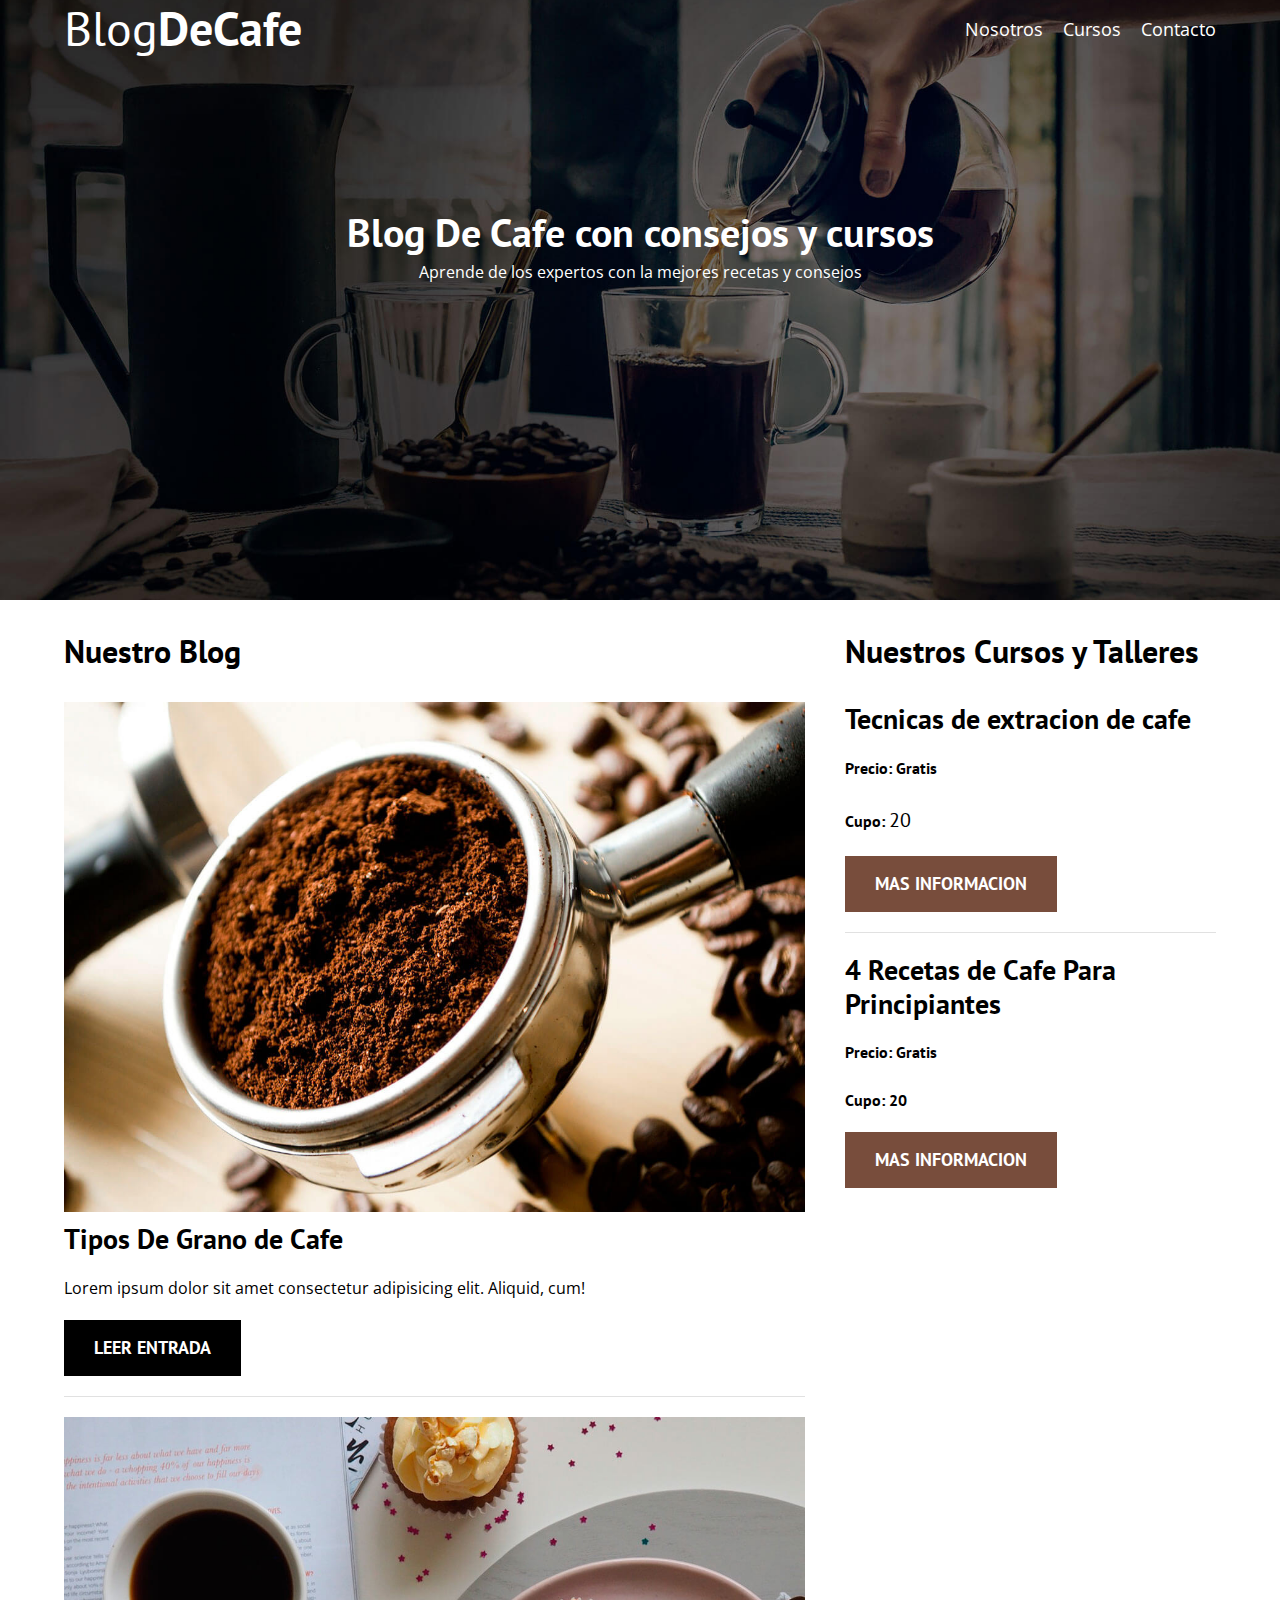
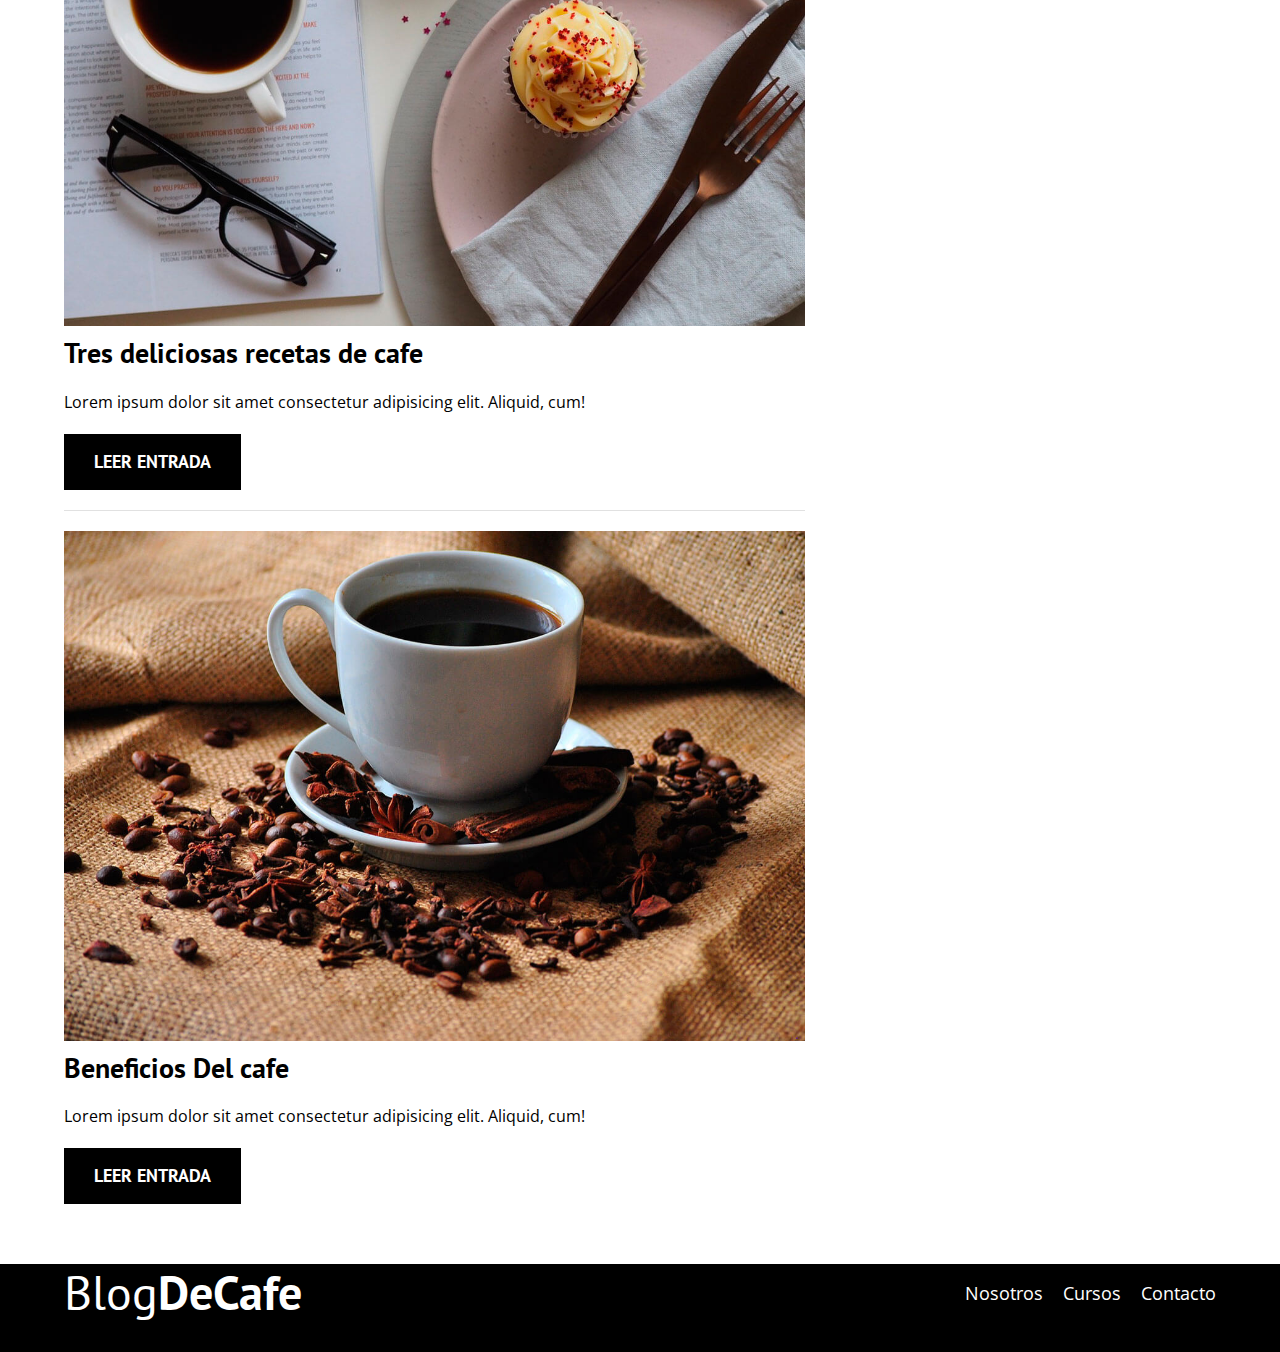
<file: blogdecafe_inicio/index.html>
<!DOCTYPE html>
<html lang="en">
<head>
    <meta charset="UTF-8">
    <meta http-equiv="X-UA-Compatible" content="IE=edge">
    <meta name="viewport" content="width=device-width, initial-scale=1.0">
    <title>Blog-De-Cafe</title>
    <link rel="stylesheet" href="css/normalice.css">
    <link rel="preconnect" href="https://fonts.googleapis.com">
<link rel="preconnect" href="https://fonts.gstatic.com" crossorigin>
<link href="https://fonts.googleapis.com/css2?family=Open+Sans&family=PT+Sans:wght@400;700&display=swap" rel="stylesheet">
    <link rel="stylesheet" href="css/style.css">
</head>
<body>

    <header class="header">
        <div class="contenedor">
            <div class="barra">
                <a class="logo" href="index.html">
                    <h1 class="logo__nombre no-margin centrar-texto" >Blog<span 
                        class="logo__bold">DeCafe</span></h1>
                </a>

                <nav class="navegacion">
                    <a href="nosotros.html" class="navegacion__enlace">Nosotros</a>
                    <a href="cursos.html" class="navegacion__enlace">Cursos</a>
                    <a href="contacto.html" class="navegacion__enlace">Contacto</a>
                </nav>
            </div>
        </div>
                              
        <div class="header__texto">
            <h2 class="no-margin">Blog De Cafe con consejos y cursos</h2>
            <p class="no-margin">Aprende de los expertos con la mejores recetas y consejos</p>
        </div>

    </header>


    <div class="contenedor contenido-principal">
        <main class="blog">
            <h3>Nuestro Blog</h3>
            <article class="entrada"> 
                <div class="entrada__imagen">
                    <img src="img/blog1.jpg">
                </div>

                <div class="entrada__contenido">
                    <h4 class="no-margin">Tipos De Grano de Cafe</h4>
                    <p>Lorem ipsum dolor sit amet consectetur adipisicing elit. Aliquid, cum!</p>
                    <a href="entrada.html" class="boton boton--primario">Leer Entrada</a>
                </div>

            </article>
            <article class="entrada"> 
                <div class="entrada__imagen">
                    <img src="img/blog2.jpg">
                </div>

                <div class="entrada__contenido">
                    <h4 class="no-margin">Tres deliciosas recetas de cafe</h4>
                    <p>Lorem ipsum dolor sit amet consectetur adipisicing elit. Aliquid, cum!</p>
                    <a href="entrada.html" class="boton boton--primario">Leer Entrada</a>
                </div>

            </article>
            <article class="entrada"> 
                <div class="entrada__imagen">
                    <img src="img/blog3.jpg">
                </div>

                <div class="entrada__contenido">
                    <h4 class="no-margin">Beneficios Del cafe</h4>
                    <p>Lorem ipsum dolor sit amet consectetur adipisicing elit. Aliquid, cum!</p>
                    <a href="entrada.html" class="boton boton--primario">Leer Entrada</a>
                </div>

            </article>
        </main>
        <aside class=sidebar">
            <h3>Nuestros Cursos y Talleres</h3>

            <ul class="cursos no-padding">
                <li class="widget-curso">
                    <h4 class="no-margin">Tecnicas de extracion de cafe</h4>
                    <p class="widget-curso__label">Precio:
                        <span class="widget-curso__label">Gratis</span>
                    </p>

                    <p class="widget-curso__label">Cupo:
                        <span class="widget-curso__info">20</span>
                    </p>
                    <a href="entrada.html" class="boton boton--secundario">Mas Informacion</a>
                       
                       
                </li>

                <li class="widget-curso">
                    <h4 class="no-margin">4 Recetas de Cafe Para Principiantes</h4>
                    <p class="widget-curso__label">Precio:
                        <span class="widget-curso__label">Gratis</span>
                    </p>

                    <p class="widget-curso__label">Cupo:
                        <span class="widget-curso__label">20</span>
                    </p>
                    <a href="entrada.html" class="boton boton--secundario">Mas Informacion</a>
                       
                       
                </li>
               
            </ul>
            
            
        </aside>
    </div>

    <footer class="footer">
        <div class="contenedor">
            <div class="barra">
                <a class="logo" href="index.html">
                    <h1 class="logo__nombre no-margin centrar-texto" >Blog<span 
                        class="logo__bold">DeCafe</span></h1>
                </a>

                <nav class="navegacion">
                    <a href="nosotros.html" class="navegacion__enlace">Nosotros</a>
                    <a href=cursos.html"" class="navegacion__enlace">Cursos</a>
                    <a href="contacto.html" class="navegacion__enlace">Contacto</a>
                </nav>
            </div>


            


        </div>
    </footer>
    
</body>
</html>
</file>
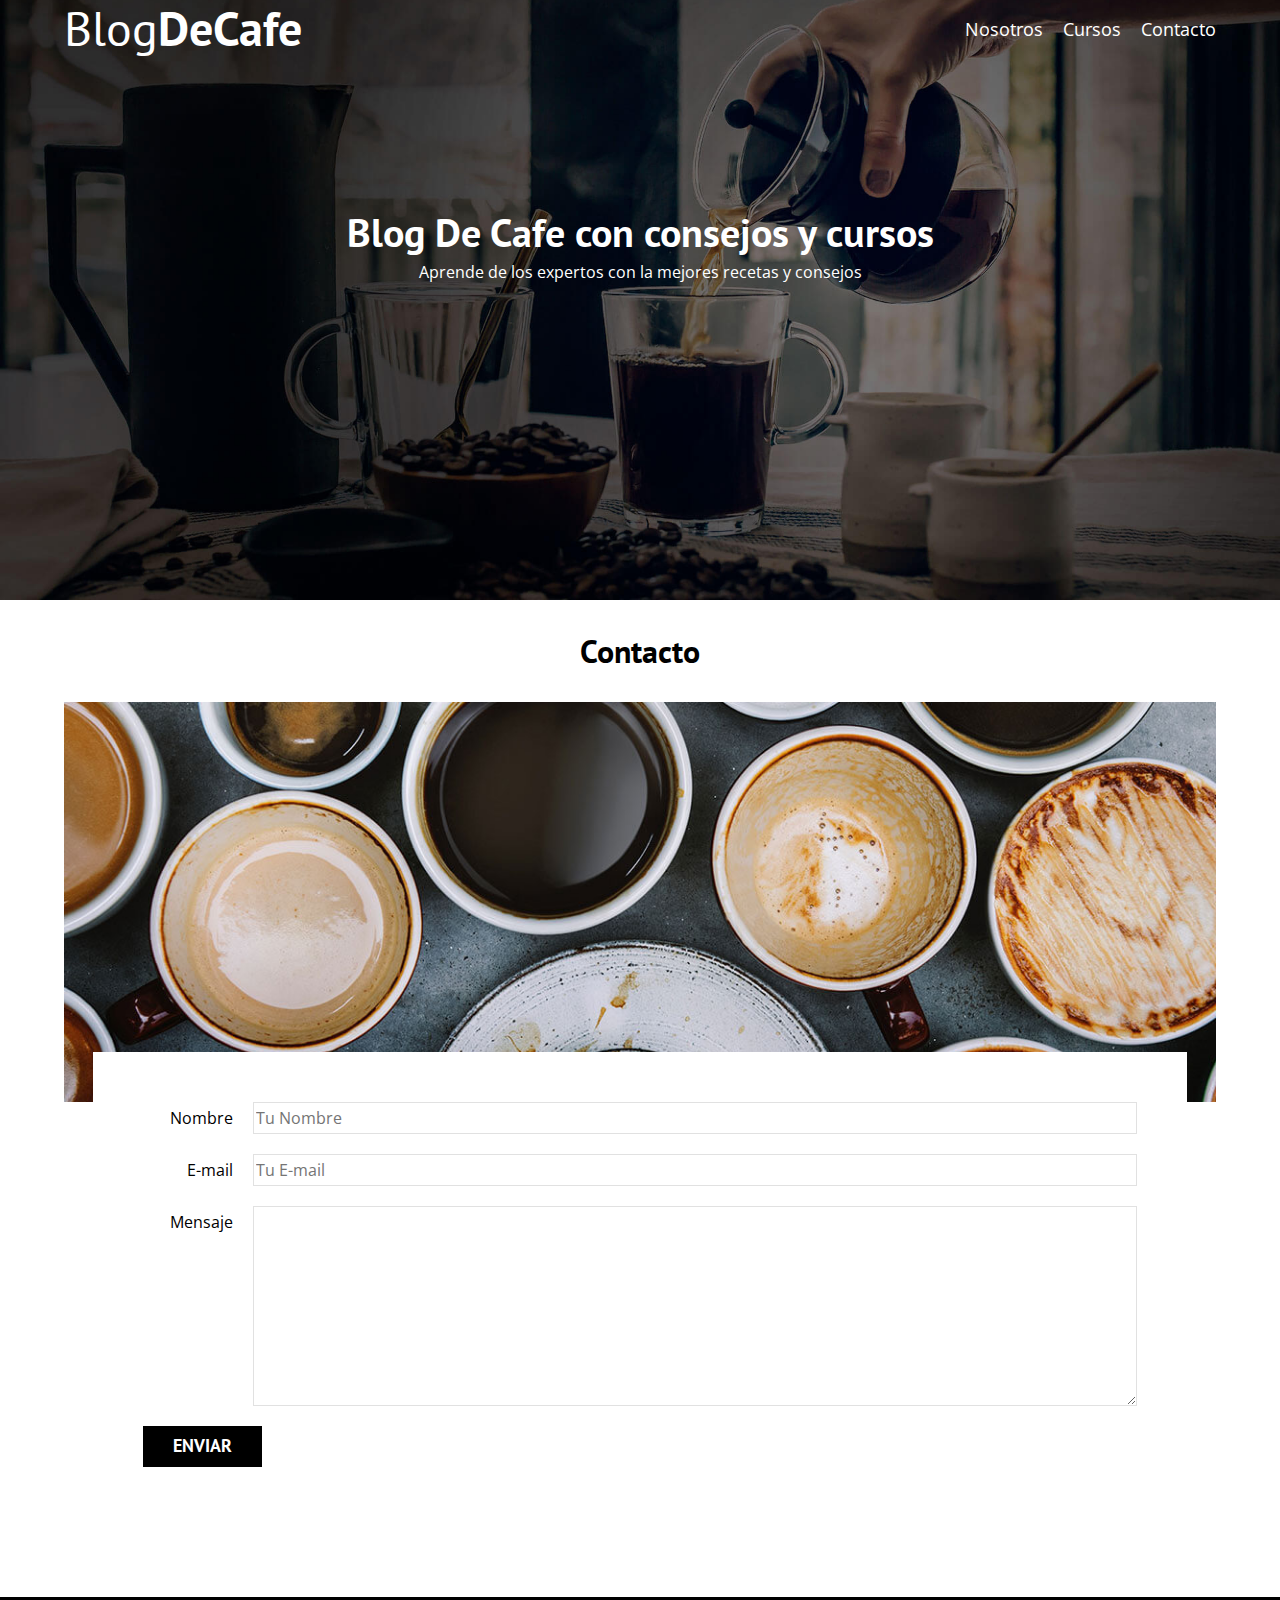
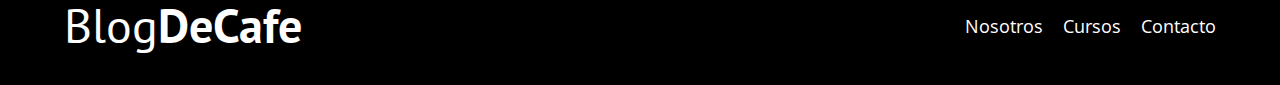
<file: blogdecafe_inicio/contacto.html>
<!DOCTYPE html>
<html lang="en">
<head>
    <meta charset="UTF-8">
    <meta http-equiv="X-UA-Compatible" content="IE=edge">
    <meta name="viewport" content="width=device-width, initial-scale=1.0">
    <title>Blog-De-Cafe</title>
    <link rel="stylesheet" href="css/normalice.css">
    <link rel="preconnect" href="https://fonts.googleapis.com">
<link rel="preconnect" href="https://fonts.gstatic.com" crossorigin>
<link href="https://fonts.googleapis.com/css2?family=Open+Sans&family=PT+Sans:wght@400;700&display=swap" rel="stylesheet">
    <link rel="stylesheet" href="css/style.css">
</head>
<body>

    <header class="header">
        <div class="contenedor">
            <div class="barra">
                <a class="logo" href="index.html">
                    <h1 class="logo__nombre no-margin centrar-texto" >Blog<span 
                        class="logo__bold">DeCafe</span></h1>
                </a>

                <nav class="navegacion">
                    <a href="nosotros.html" class="navegacion__enlace">Nosotros</a>
                    <a href="cursos.html" class="navegacion__enlace">Cursos</a>
                    <a href="contacto.html" class="navegacion__enlace">Contacto</a>
                </nav>
            </div>
        </div>
                              
        <div class="header__texto">
            <h2 class="no-margin">Blog De Cafe con consejos y cursos</h2>
            <p class="no-margin">Aprende de los expertos con la mejores recetas y consejos</p>
        </div>

    </header>


    <main class="contenedor">
        <h3 class="centrar-texto">Contacto</h3>
        <div class="contacto-bg"></div>
        <form class="formulario">
            <div class="campo">
                <label class="campo__label" for="nombre">Nombre</label>
                <input class="campo__field" type="text" placeholder="Tu Nombre" id="nombre">
            </div>

                <div class="campo">
                    <label class="campo__label" for="email">E-mail</label>
                    <input   type="email" placeholder="Tu E-mail" id="email" class="campo__field">
                </div>
                
                <div class="campo">
                   <label  class="campo__label" for="mensaje">Mensaje</label>
                    <textarea class="campo__field campo__field--textarea" id="mensaje"></textarea>
                </div>
    
            </div>

            <div class="campo">
                <input type="submit" value="Enviar" class="boton boton--primario">
            </div>

        </form>

       
    </main>

    <footer class="footer">
        <div class="contenedor">
            <div class="barra">
                <a class="logo" href="index.html">
                    <h1 class="logo__nombre no-margin centrar-texto" >Blog<span 
                        class="logo__bold">DeCafe</span></h1>
                </a>

                <nav class="navegacion">
                    <a href="nosotros.html" class="navegacion__enlace">Nosotros</a>
                    <a href=cursos.html"" class="navegacion__enlace">Cursos</a>
                    <a href="contacto.html" class="navegacion__enlace">Contacto</a>
                </nav>
            </div>


            


        </div>
    </footer>
    
</body>
</html>
</file>
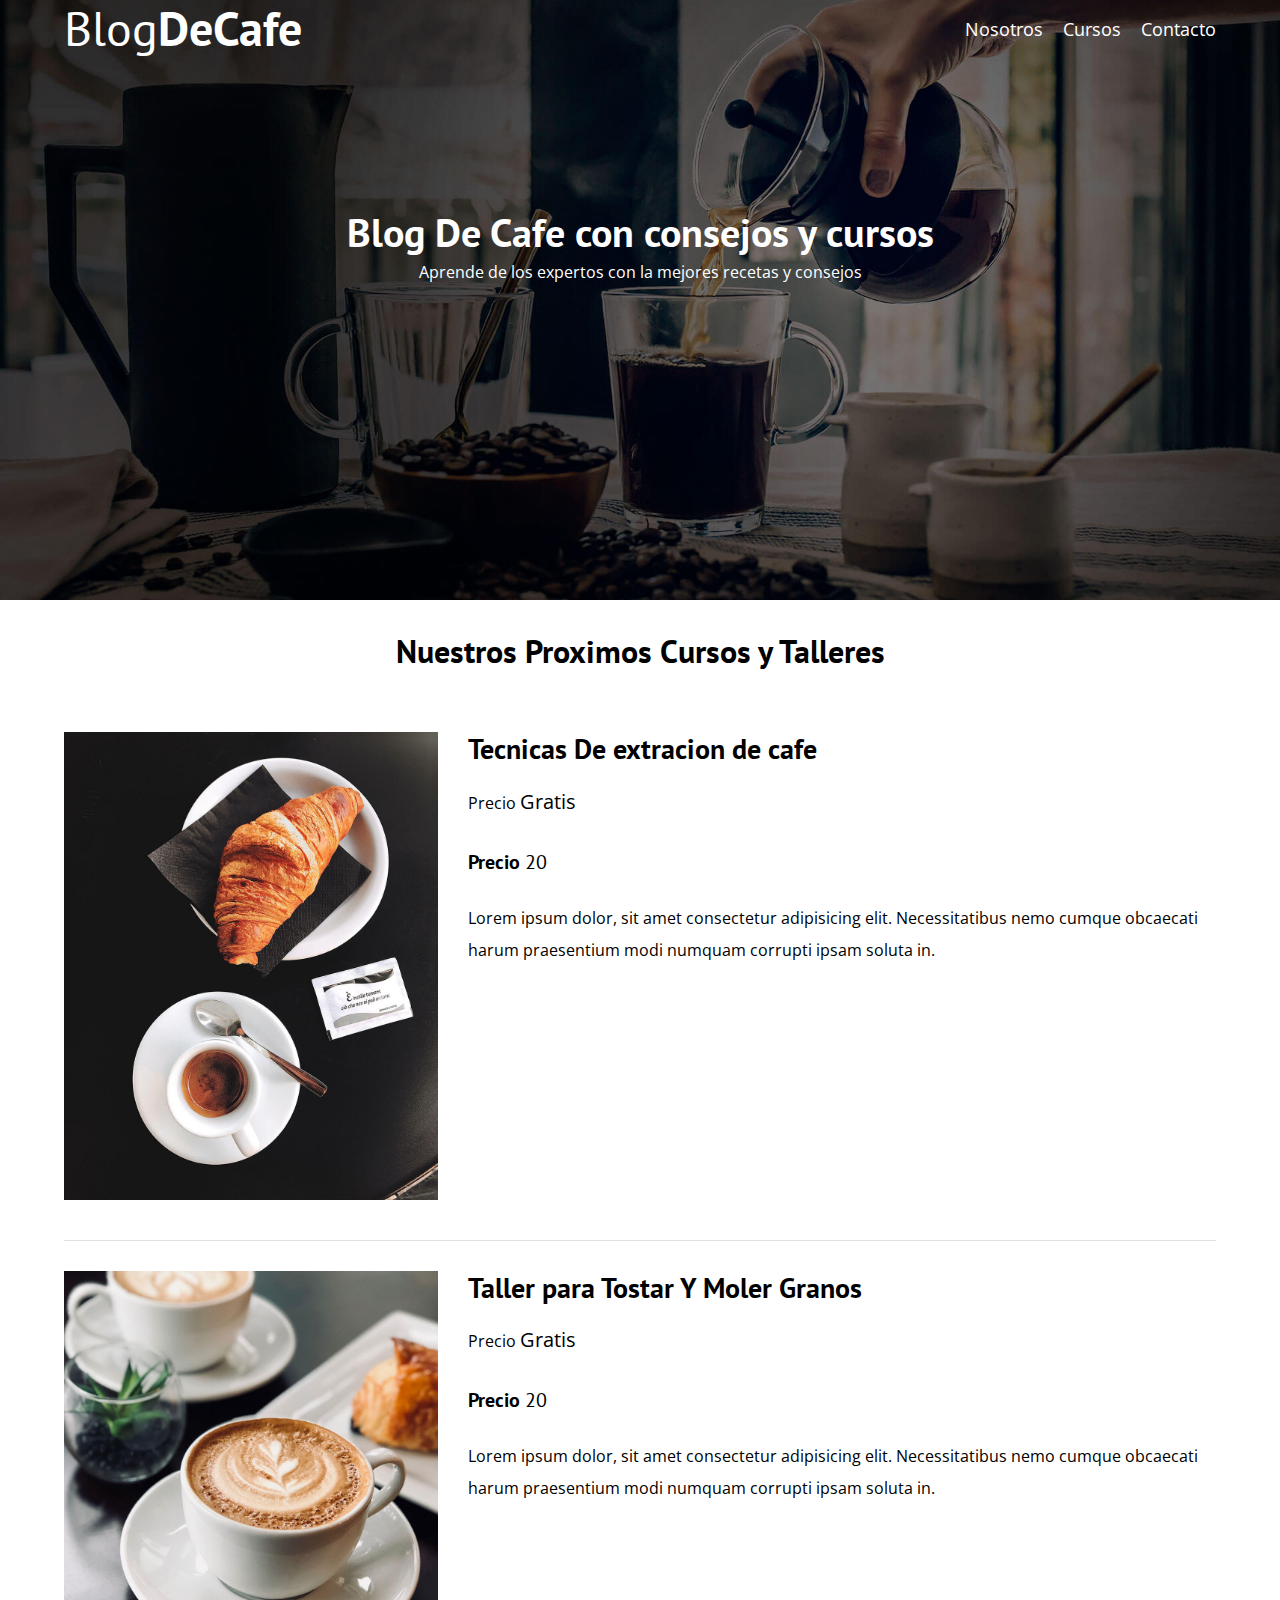
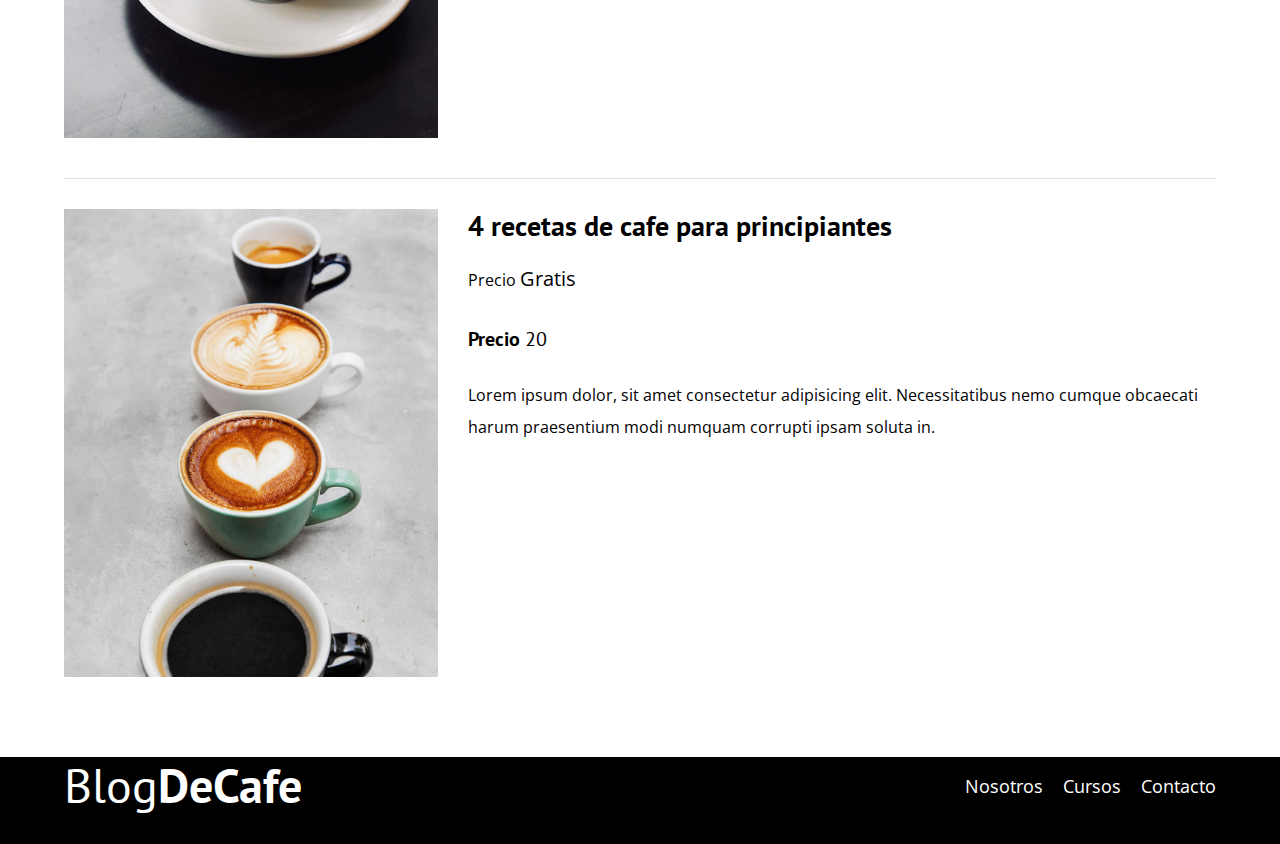
<file: blogdecafe_inicio/cursos.html>
<!DOCTYPE html>
<html lang="en">
<head>
    <meta charset="UTF-8">
    <meta http-equiv="X-UA-Compatible" content="IE=edge">
    <meta name="viewport" content="width=device-width, initial-scale=1.0">
    <title>Blog-De-Cafe</title>
    <link rel="stylesheet" href="css/normalice.css">
    <link rel="preconnect" href="https://fonts.googleapis.com">
<link rel="preconnect" href="https://fonts.gstatic.com" crossorigin>
<link href="https://fonts.googleapis.com/css2?family=Open+Sans&family=PT+Sans:wght@400;700&display=swap" rel="stylesheet">
    <link rel="stylesheet" href="css/style.css">
</head>
<body>

    <header class="header">
        <div class="contenedor">
            <div class="barra">
                <a class="logo" href="index.html">
                    <h1 class="logo__nombre no-margin centrar-texto" >Blog<span 
                        class="logo__bold">DeCafe</span></h1>
                </a>

                <nav class="navegacion">
                    <a href="nosotros.html" class="navegacion__enlace">Nosotros</a>
                    <a href="cursos.html" class="navegacion__enlace">Cursos</a>
                    <a href="contacto.html" class="navegacion__enlace">Contacto</a>
                </nav>
            </div>
        </div>
                              
        <div class="header__texto">
            <h2 class="no-margin">Blog De Cafe con consejos y cursos</h2>
            <p class="no-margin">Aprende de los expertos con la mejores recetas y consejos</p>
        </div>

    </header>


    <main class="contenedor">
        <h3 class="centrar-texto">Nuestros Proximos Cursos y Talleres</h3>


        <div class="curso">
            <div class="curso__imagem">
                <img src="img/curso1.jpg" alt="Imagen Del Curso">
            </div>
         
            <div class="curso__informacion">
                <h4 class="no-margin">Tecnicas De extracion de cafe </h4>
                <p class="curso-label">Precio
                    <span class="curso__info">Gratis</span>
                </p>
                <p class="curso__label">Precio
                    <span class="curso__info">20</span>
                </p>
                <p class="curso__descripcion">
                    Lorem ipsum dolor, sit amet consectetur adipisicing elit. Necessitatibus nemo cumque obcaecati harum praesentium modi numquam corrupti ipsam soluta in.
                </p>
            </div><!--.Curso_informacion-->
         
               
               
        </div><!--.Curso-->

        <div class="curso">
            <div class="curso__imagem">
                <img src="img/curso2.jpg" alt="Imagen Del Curso">
            </div>
         
            <div class="curso__informacion">
                <h4 class="no-margin">Taller para Tostar Y Moler Granos</h4>
                <p class="curso-label">Precio
                    <span class="curso__info">Gratis</span>
                </p>
                <p class="curso__label">Precio
                    <span class="curso__info">20</span>
                </p>
                <p class="curso__descripcion">
                    Lorem ipsum dolor, sit amet consectetur adipisicing elit. Necessitatibus nemo cumque obcaecati harum praesentium modi numquam corrupti ipsam soluta in.
                </p>
            </div><!--.Curso_informacion-->
         
               
               
        </div><!--.Curso-->

        <div class="curso">
            <div class="curso__imagem">
                <img src="img/curso3.jpg" alt="Imagen Del Curso">
            </div>
         
            <div class="curso__informacion">
                <h4 class="no-margin">4 recetas de cafe para principiantes</h4>
                <p class="curso-label">Precio
                    <span class="curso__info">Gratis</span>
                </p>
                <p class="curso__label">Precio
                    <span class="curso__info">20</span>
                </p>
                <p class="curso__descripcion">
                    Lorem ipsum dolor, sit amet consectetur adipisicing elit. Necessitatibus nemo cumque obcaecati harum praesentium modi numquam corrupti ipsam soluta in.
                </p>
            </div><!--.Curso_informacion-->
         
               
               
        </div><!--.Curso-->



       
    </main>

    <footer class="footer">
        <div class="contenedor">
            <div class="barra">
                <a class="logo" href="index.html">
                    <h1 class="logo__nombre no-margin centrar-texto" >Blog<span 
                        class="logo__bold">DeCafe</span></h1>
                </a>

                <nav class="navegacion">
                    <a href="nosotros.html" class="navegacion__enlace">Nosotros</a>
                    <a href=cursos.html"" class="navegacion__enlace">Cursos</a>
                    <a href="contacto.html" class="navegacion__enlace">Contacto</a>
                </nav>
            </div>


            


        </div>
    </footer>
    
</body>
</html>
</file>
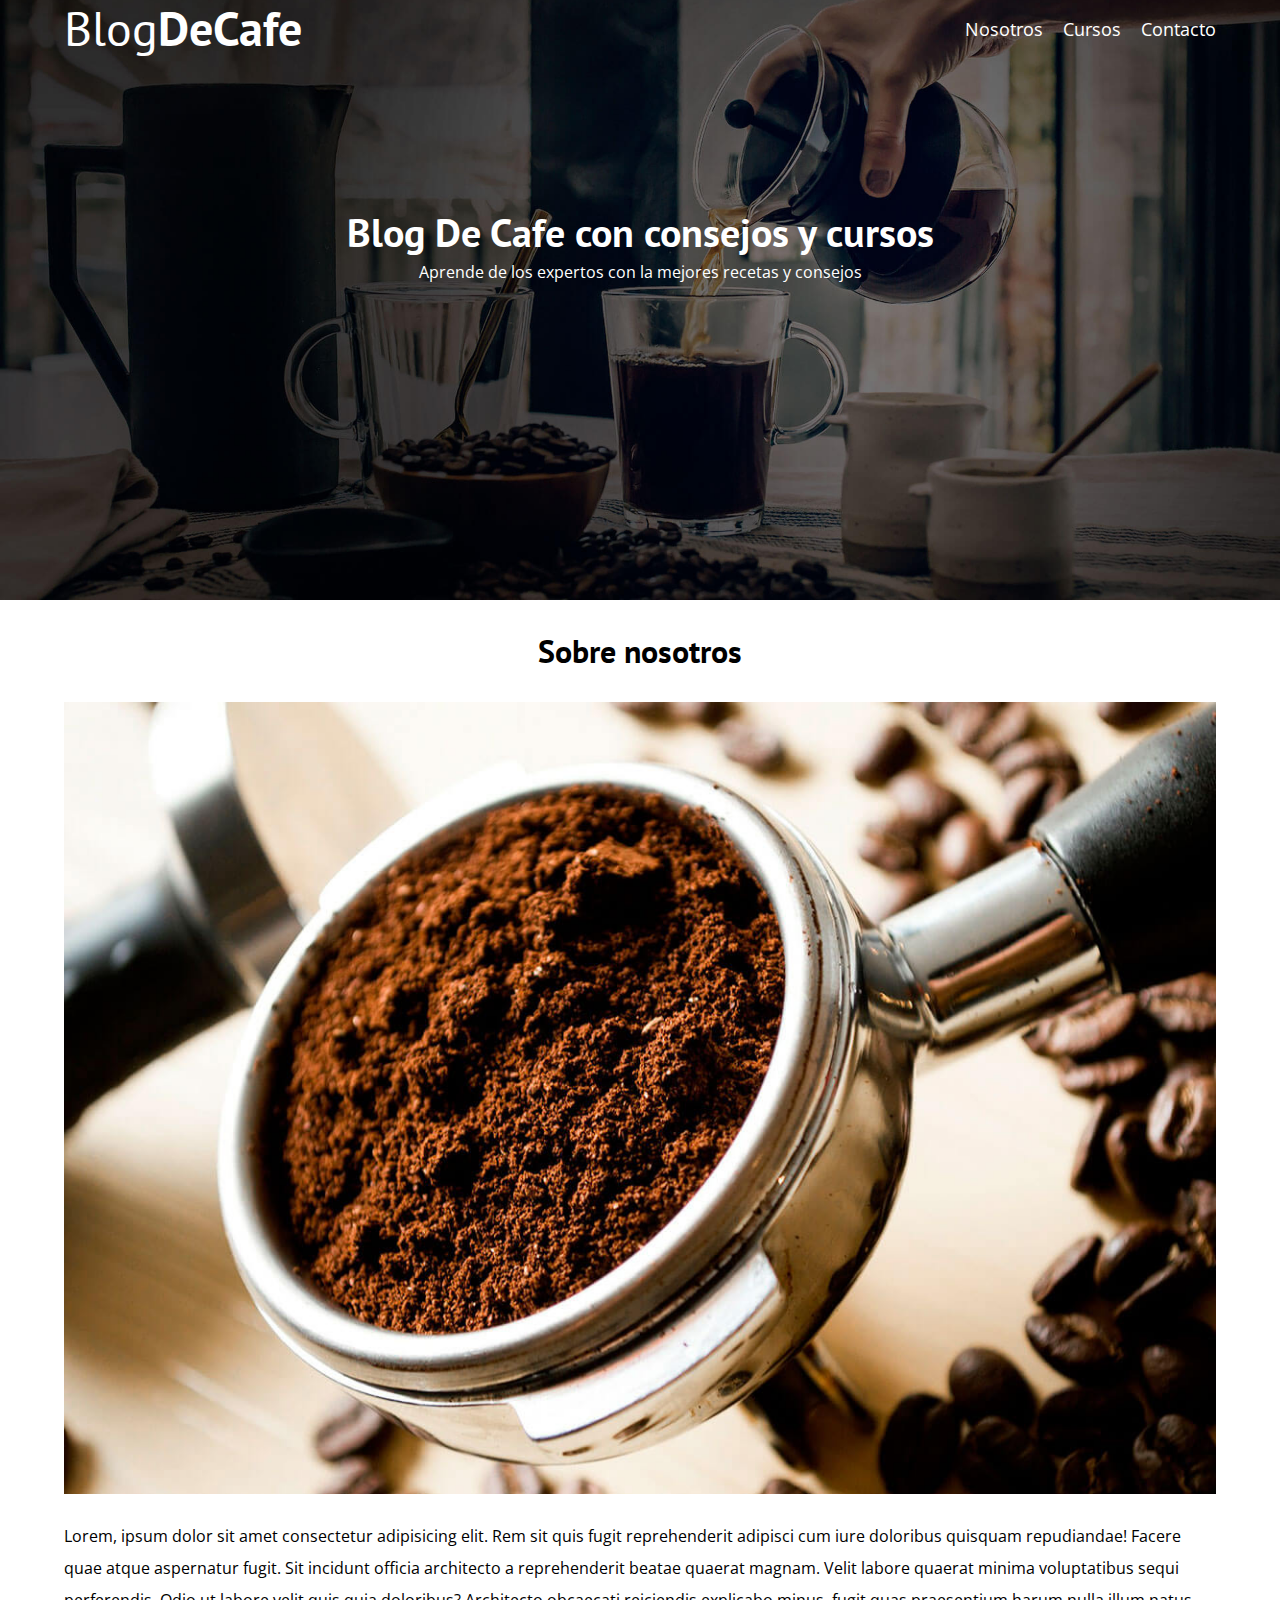
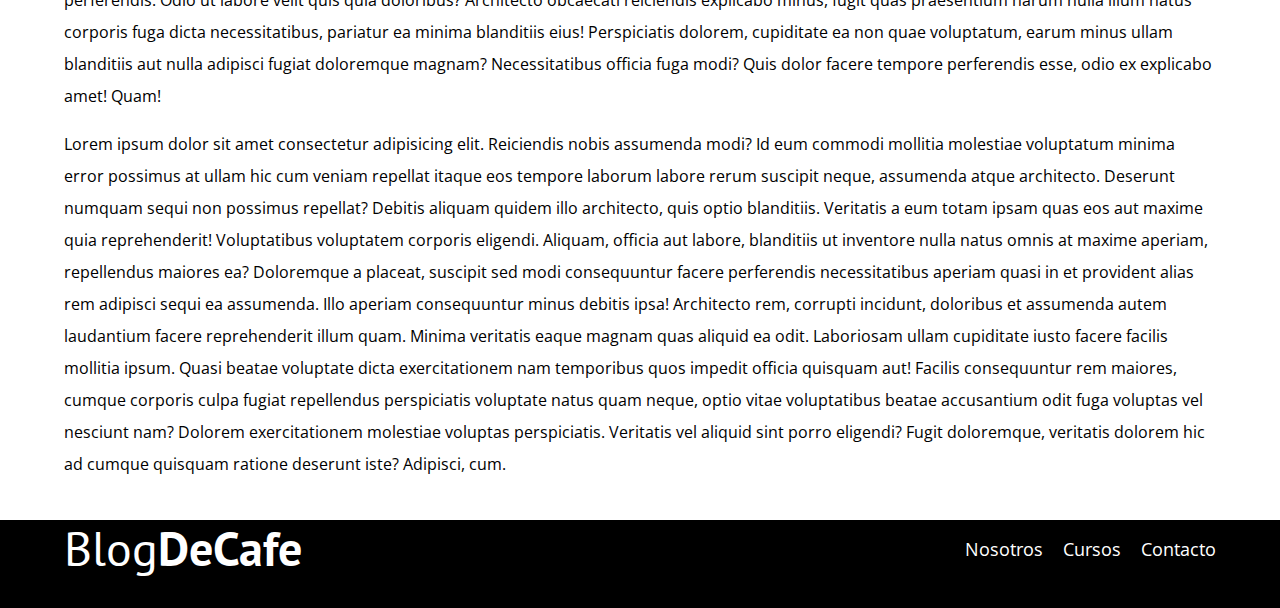
<file: blogdecafe_inicio/entrada.html>
<!DOCTYPE html>
<html lang="en">
<head>
    <meta charset="UTF-8">
    <meta http-equiv="X-UA-Compatible" content="IE=edge">
    <meta name="viewport" content="width=device-width, initial-scale=1.0">
    <title>Blog-De-Cafe</title>
    <link rel="stylesheet" href="css/normalice.css">
    <link rel="preconnect" href="https://fonts.googleapis.com">
<link rel="preconnect" href="https://fonts.gstatic.com" crossorigin>
<link href="https://fonts.googleapis.com/css2?family=Open+Sans&family=PT+Sans:wght@400;700&display=swap" rel="stylesheet">
    <link rel="stylesheet" href="css/style.css">
</head>
<body>

    <header class="header">
        <div class="contenedor">
            <div class="barra">
                <a class="logo" href="index.html">
                    <h1 class="logo__nombre no-margin centrar-texto" >Blog<span 
                        class="logo__bold">DeCafe</span></h1>
                </a>

                <nav class="navegacion">
                    <a href="nosotros.html" class="navegacion__enlace">Nosotros</a>
                    <a href="cursos.html" class="navegacion__enlace">Cursos</a>
                    <a href="contacto.html" class="navegacion__enlace">Contacto</a>
                </nav>
            </div>
        </div>
                              
        <div class="header__texto">
            <h2 class="no-margin">Blog De Cafe con consejos y cursos</h2>
            <p class="no-margin">Aprende de los expertos con la mejores recetas y consejos</p>
        </div>

    </header>


    <main class="contenedor">
        <h3 class="centrar-texto">Sobre nosotros</h3>
        <img src="img/blog1.jpg">
        <p>Lorem, ipsum dolor sit amet consectetur adipisicing elit. Rem sit quis fugit reprehenderit adipisci cum iure doloribus quisquam repudiandae! Facere quae atque aspernatur fugit. Sit incidunt officia architecto a reprehenderit beatae quaerat magnam. Velit labore quaerat minima voluptatibus sequi perferendis. Odio ut labore velit quis quia doloribus? Architecto obcaecati reiciendis explicabo minus, fugit quas praesentium harum nulla illum natus corporis fuga dicta necessitatibus, pariatur ea minima blanditiis eius! Perspiciatis dolorem, cupiditate ea non quae voluptatum, earum minus ullam blanditiis aut nulla adipisci fugiat doloremque magnam? Necessitatibus officia fuga modi? Quis dolor facere tempore perferendis esse, odio ex explicabo amet! Quam!</p>

        <p>Lorem ipsum dolor sit amet consectetur adipisicing elit. Reiciendis nobis assumenda modi? Id eum commodi mollitia molestiae voluptatum minima error possimus at ullam hic cum veniam repellat itaque eos tempore laborum labore rerum suscipit neque, assumenda atque architecto. Deserunt numquam sequi non possimus repellat? Debitis aliquam quidem illo architecto, quis optio blanditiis. Veritatis a eum totam ipsam quas eos aut maxime quia reprehenderit! Voluptatibus voluptatem corporis eligendi. Aliquam, officia aut labore, blanditiis ut inventore nulla natus omnis at maxime aperiam, repellendus maiores ea? Doloremque a placeat, suscipit sed modi consequuntur facere perferendis necessitatibus aperiam quasi in et provident alias rem adipisci sequi ea assumenda. Illo aperiam consequuntur minus debitis ipsa! Architecto rem, corrupti incidunt, doloribus et assumenda autem laudantium facere reprehenderit illum quam. Minima veritatis eaque magnam quas aliquid ea odit. Laboriosam ullam cupiditate iusto facere facilis mollitia ipsum. Quasi beatae voluptate dicta exercitationem nam temporibus quos impedit officia quisquam aut! Facilis consequuntur rem maiores, cumque corporis culpa fugiat repellendus perspiciatis voluptate natus quam neque, optio vitae voluptatibus beatae accusantium odit fuga voluptas vel nesciunt nam? Dolorem exercitationem molestiae voluptas perspiciatis. Veritatis vel aliquid sint porro eligendi? Fugit doloremque, veritatis dolorem hic ad cumque quisquam ratione deserunt iste? Adipisci, cum.</p>
    </main>

    <footer class="footer">
        <div class="contenedor">
            <div class="barra">
                <a class="logo" href="index.html">
                    <h1 class="logo__nombre no-margin centrar-texto" >Blog<span 
                        class="logo__bold">DeCafe</span></h1>
                </a>

                <nav class="navegacion">
                    <a href="nosotros.html" class="navegacion__enlace">Nosotros</a>
                    <a href=cursos.html"" class="navegacion__enlace">Cursos</a>
                    <a href="contacto.html" class="navegacion__enlace">Contacto</a>
                </nav>
            </div>


            


        </div>
    </footer>
    
</body>
</html>
</file>
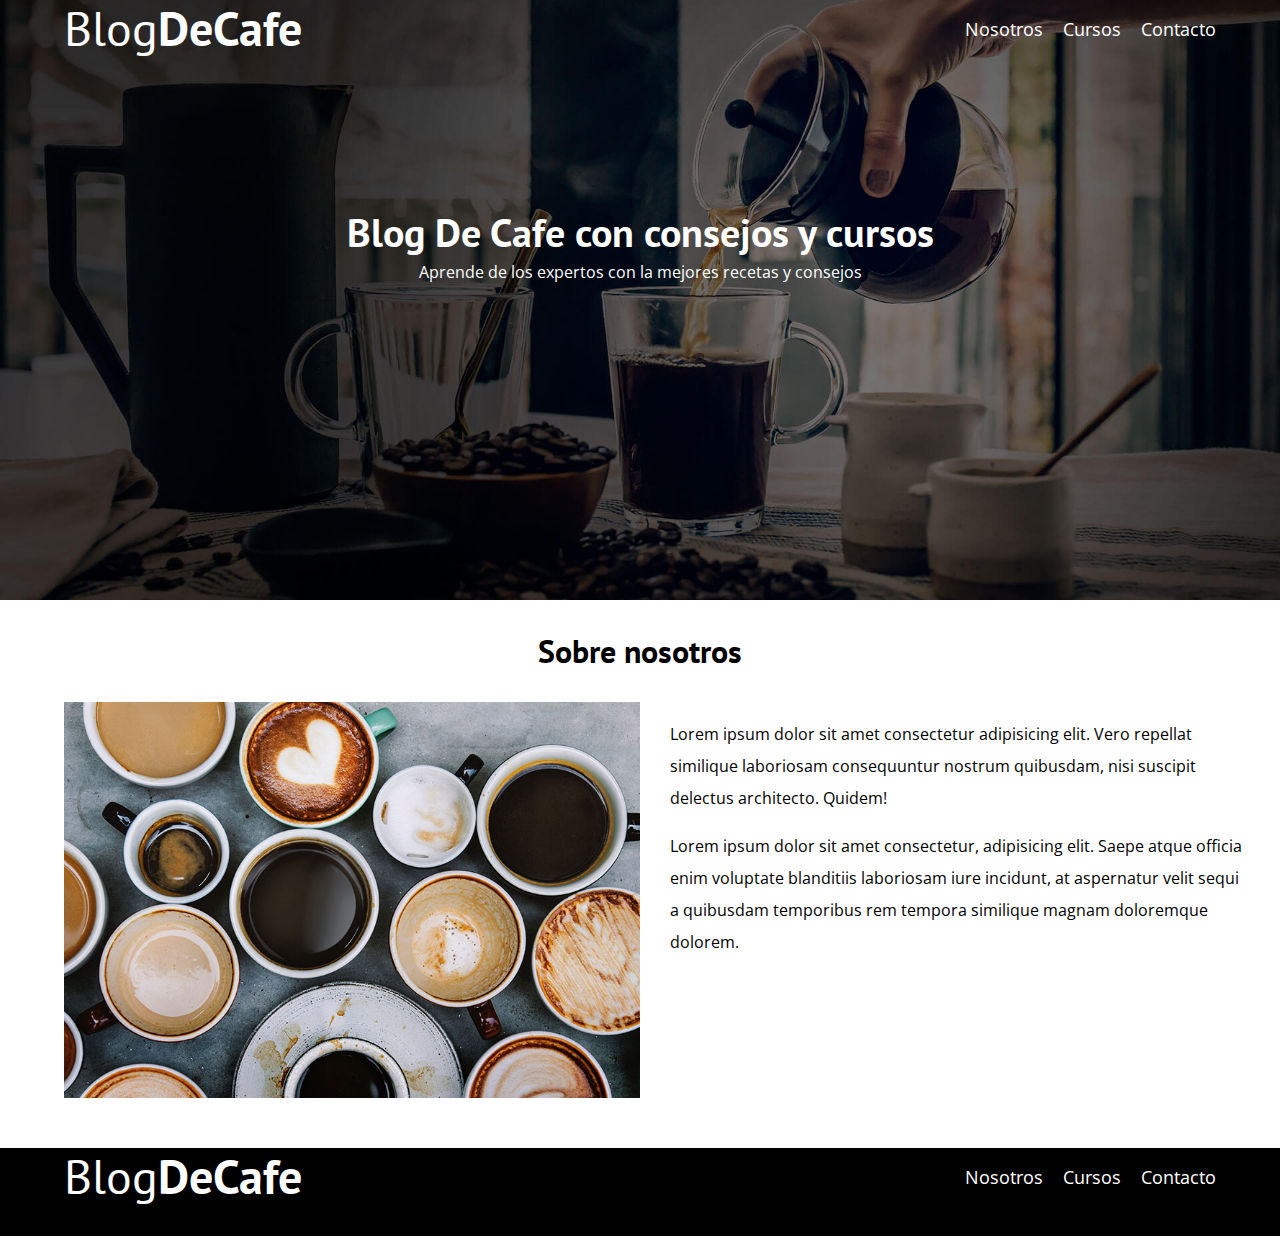
<file: blogdecafe_inicio/nosotros.html>
<!DOCTYPE html>
<html lang="en">
<head>
    <meta charset="UTF-8">
    <meta http-equiv="X-UA-Compatible" content="IE=edge">
    <meta name="viewport" content="width=device-width, initial-scale=1.0">
    <title>Blog-De-Cafe</title>
    <link rel="stylesheet" href="css/normalice.css">
    <link rel="preconnect" href="https://fonts.googleapis.com">
<link rel="preconnect" href="https://fonts.gstatic.com" crossorigin>
<link href="https://fonts.googleapis.com/css2?family=Open+Sans&family=PT+Sans:wght@400;700&display=swap" rel="stylesheet">
    <link rel="stylesheet" href="css/style.css">
</head>
<body>

    <header class="header">
        <div class="contenedor">
            <div class="barra">
                <a class="logo" href="index.html">
                    <h1 class="logo__nombre no-margin centrar-texto" >Blog<span 
                        class="logo__bold">DeCafe</span></h1>
                </a>

                <nav class="navegacion">
                    <a href="nosotros.html" class="navegacion__enlace">Nosotros</a>
                    <a href="cursos.html" class="navegacion__enlace">Cursos</a>
                    <a href="contacto.html" class="navegacion__enlace">Contacto</a>
                </nav>
            </div>
        </div>
                              
        <div class="header__texto">
            <h2 class="no-margin">Blog De Cafe con consejos y cursos</h2>
            <p class="no-margin">Aprende de los expertos con la mejores recetas y consejos</p>
        </div>

    </header>


    <main class="contenedor">
        <h3 class="centrar-texto">Sobre nosotros</h3>
        <div class="sobre-nosotros">
            <div class="sobre-nosotros__imagen">
                <img src="img/nosotros.jpg" alt="imagen nosotros">
            </div>
            <div class="sobre-nosotros__texto">
                <p>Lorem ipsum dolor sit amet consectetur adipisicing elit. Vero repellat similique laboriosam consequuntur nostrum quibusdam, nisi suscipit delectus architecto. Quidem!</p>
                <p>Lorem ipsum dolor sit amet consectetur, adipisicing elit. Saepe atque officia enim voluptate blanditiis laboriosam iure incidunt, at aspernatur velit sequi a quibusdam temporibus rem tempora similique magnam doloremque dolorem.</p>
            </div>
        </div>
    </main>

    <footer class="footer">
        <div class="contenedor">
            <div class="barra">
                <a class="logo" href="index.html">
                    <h1 class="logo__nombre no-margin centrar-texto" >Blog<span 
                        class="logo__bold">DeCafe</span></h1>
                </a>

                <nav class="navegacion">
                    <a href="nosotros.html" class="navegacion__enlace">Nosotros</a>
                    <a href=cursos.html"" class="navegacion__enlace">Cursos</a>
                    <a href="contacto.html" class="navegacion__enlace">Contacto</a>
                </nav>
            </div>


            


        </div>
    </footer>
    
</body>
</html>
</file>
<file: blogdecafe_inicio/css/style.css>
:root{
    --fuenteHeading: 'PT Sans', sans-serif;
    --fuenteParrafos:'Open Sans', sans-serif;
    --gris:#e1e1e1;

    --primario:#784d3c;
    --blanco:#ffffff;
    --negro:#000000;

}
html{
    box-sizing: border-box;
    font-size: 62.5%;
}
*,*::before, *::after{
    box-sizing: inherit;
}
body{
    font-family: var(--fuenteParrafos);
    font-size: 1.6rem;
    line-height: 2;
}

/*globales*/

.contenedor{
    max-width: 120rem;
    width: 90%;
    margin: 0 auto;
}

a{
    text-decoration: none;
}
h1,h2,h3,h4{
    font-family: var(--fuenteHeading);
    line-height: 1.2;
}

h1{
    font-size: 4.8rem;
}
h2{
    font-size: 4rem;
}
h3{
    font-size: 3.2rem;
}
h4{
    font-size: 2.8rem;
}

img{
    max-width: 100%;
}

/**Utilidades**/
.no-margin {
    margin: 0;
}
.no-padding{
    padding: 0;
}
.centrar-texto{
    text-align: center;
}

/*HEADER*/
.header{
    background-image:url(../img/banner.jpg) ;
    height: 60rem;
    background-size: cover;
    background-repeat: no-repeat;
    background-position: center center;
}

.header__texto{
    text-align: center;
    color:var(--blanco);
    margin-top: 5rem;
}

@media(min-width:768px){
    .header__texto{
        margin-top: 15rem;
    }
}


@media(min-width:768px){
    .barra{
        display: flex;
        justify-content: space-between;
        align-items: center;
    }
}
.logo{
color:var(--blanco)


}
.logo__nombre{
    font-weight: normal;

}
.logo__bold{
    font-weight: 700;

}
@media (min-width:768px){
    .navegacion{
        display: flex;
        gap: 2rem;
    }
}
.navegacion__enlace{
    display: block;
    text-align: center;
    font-size: 1.8rem;
    color: var(--blanco);
}

@media(min-width:768px){
    .contenido-principal{
        display: grid;
        grid-template-columns: 2fr 1fr;
        column-gap: 4rem;
    }
}
.entrada{
    border-bottom: 1px solid var(--gris);
    margin-bottom: 2rem;
}
.entrada:last-of-type{
    border: none;
    margin-bottom: 0;

}
.boton{
    display: block;
    font-family: var(--fuenteHeading);
    color:var(--blanco);
    text-align: center;
    padding: 1rem 3rem;
    font-size: 1.8rem;
    text-transform: uppercase;
    font-weight: 700;
    margin-bottom: 2rem;
    border: none;
}
@media(min-width:768px){
    .boton{
        display: inline-block;
    }
}
.boton:hover{
    cursor: pointer;
}
.boton--primario{
    background-color: var(--negro);
}
.boton--secundario{
    background-color: var(--primario);
}
.cursos{
    list-style: none;
}
.widget-curso{
    border-bottom: 1px solid var(--gris);
    margin-bottom: 2rem;
}
.widget-curso:last-of-type{
    border: none;
    margin-bottom: 0;

}
.widget-curso__label{
    font-family: var(--fuenteHeading);
    font-weight: bold;

}
.widget-curso__info{
    font-weight: normal;

}
.widget-curso__info{
    font-size: 2rem;
}
.footer {
    background-color: var(--negro);
    

    padding-bottom: 3rem;
  
    margin-top: 4rem;
}

/*Sobre Nosotros*/  /*grid*/
@media(min-width :768px){
    .sobre-nosotros{
        display: grid;
        grid-template-columns: 50% 50%;
        gap: 3rem;
        
    }
}

/**cursos**/

.curso {
    padding: 3rem 0;
    border-bottom: 1px solid var(--gris);

}
@media(min-width:768px){
    .curso{
        display: grid;
        grid-template-columns: 33.3% 66.7%;
        grid-template-columns: 1fr 2fr;
        gap: 3rem;
    }
}
.curso:last-of-type{
    border: none;

} 

.curso__label{
    font-family: var(--fuenteHeading);
    font-weight: bold;

}
.curso__info{
    font-weight: normal;

}
.curso__info{
    font-size: 2rem;
}
.curso__label,
.curso__info{
    font-size: 2rem;
}
/*contacto*/
.contacto-bg{
    background-image: url(../img/contacto.jpg);
    height: 40rem;
    background-size: cover;
    background-repeat: no-repeat;
}

.formulario{
    background-color: var(--blanco);
    margin: -5rem auto 0 auto;
    width: 95%;
    padding: 5rem;

}
.campo{
    display: flex;
    margin-bottom: 2rem;
    gap: 2rem;


}
.campo__label{
    flex: 0 0 9rem;
    text-align: right;
  
    

}
.campo__field{
    flex: 1;
    border: 1px solid var(--gris);
    

}
.campo__field--textarea{
    height: 20rem;


}
</file>
<file: blogdecafe_inicio/css/normalice.css>
/*! normalize.css v8.0.1 | MIT License | github.com/necolas/normalize.css */

/* Document
   ========================================================================== */

/**
 * 1. Correct the line height in all browsers.
 * 2. Prevent adjustments of font size after orientation changes in iOS.
 */

 html {
    line-height: 1.15; /* 1 */
    -webkit-text-size-adjust: 100%; /* 2 */
  }
  
  /* Sections
     ========================================================================== */
  
  /**
   * Remove the margin in all browsers.
   */
  
  body {
    margin: 0;
  }
  
  /**
   * Render the `main` element consistently in IE.
   */
  
  main {
    display: block;
  }
  
  /**
   * Correct the font size and margin on `h1` elements within `section` and
   * `article` contexts in Chrome, Firefox, and Safari.
   */
  
  h1 {
    font-size: 2em;
    margin: 0.67em 0;
  }
  
  /* Grouping content
     ========================================================================== */
  
  /**
   * 1. Add the correct box sizing in Firefox.
   * 2. Show the overflow in Edge and IE.
   */
  
  hr {
    box-sizing: content-box; /* 1 */
    height: 0; /* 1 */
    overflow: visible; /* 2 */
  }
  
  /**
   * 1. Correct the inheritance and scaling of font size in all browsers.
   * 2. Correct the odd `em` font sizing in all browsers.
   */
  
  pre {
    font-family: monospace, monospace; /* 1 */
    font-size: 1em; /* 2 */
  }
  
  /* Text-level semantics
     ========================================================================== */
  
  /**
   * Remove the gray background on active links in IE 10.
   */
  
  a {
    background-color: transparent;
  }
  
  /**
   * 1. Remove the bottom border in Chrome 57-
   * 2. Add the correct text decoration in Chrome, Edge, IE, Opera, and Safari.
   */
  
  abbr[title] {
    border-bottom: none; /* 1 */
    text-decoration: underline; /* 2 */
    text-decoration: underline dotted; /* 2 */
  }
  
  /**
   * Add the correct font weight in Chrome, Edge, and Safari.
   */
  
  b,
  strong {
    font-weight: bolder;
  }
  
  /**
   * 1. Correct the inheritance and scaling of font size in all browsers.
   * 2. Correct the odd `em` font sizing in all browsers.
   */
  
  code,
  kbd,
  samp {
    font-family: monospace, monospace; /* 1 */
    font-size: 1em; /* 2 */
  }
  
  /**
   * Add the correct font size in all browsers.
   */
  
  small {
    font-size: 80%;
  }
  
  /**
   * Prevent `sub` and `sup` elements from affecting the line height in
   * all browsers.
   */
  
  sub,
  sup {
    font-size: 75%;
    line-height: 0;
    position: relative;
    vertical-align: baseline;
  }
  
  sub {
    bottom: -0.25em;
  }
  
  sup {
    top: -0.5em;
  }
  
  /* Embedded content
     ========================================================================== */
  
  /**
   * Remove the border on images inside links in IE 10.
   */
  
  img {
    border-style: none;
  }
  
  /* Forms
     ========================================================================== */
  
  /**
   * 1. Change the font styles in all browsers.
   * 2. Remove the margin in Firefox and Safari.
   */
  
  button,
  input,
  optgroup,
  select,
  textarea {
    font-family: inherit; /* 1 */
    font-size: 100%; /* 1 */
    line-height: 1.15; /* 1 */
    margin: 0; /* 2 */
  }
  
  /**
   * Show the overflow in IE.
   * 1. Show the overflow in Edge.
   */
  
  button,
  input { /* 1 */
    overflow: visible;
  }
  
  /**
   * Remove the inheritance of text transform in Edge, Firefox, and IE.
   * 1. Remove the inheritance of text transform in Firefox.
   */
  
  button,
  select { /* 1 */
    text-transform: none;
  }
  
  /**
   * Correct the inability to style clickable types in iOS and Safari.
   */
  
  button,
  [type="button"],
  [type="reset"],
  [type="submit"] {
    -webkit-appearance: button;
  }
  
  /**
   * Remove the inner border and padding in Firefox.
   */
  
  button::-moz-focus-inner,
  [type="button"]::-moz-focus-inner,
  [type="reset"]::-moz-focus-inner,
  [type="submit"]::-moz-focus-inner {
    border-style: none;
    padding: 0;
  }
  
  /**
   * Restore the focus styles unset by the previous rule.
   */
  
  button:-moz-focusring,
  [type="button"]:-moz-focusring,
  [type="reset"]:-moz-focusring,
  [type="submit"]:-moz-focusring {
    outline: 1px dotted ButtonText;
  }
  
  /**
   * Correct the padding in Firefox.
   */
  
  fieldset {
    padding: 0.35em 0.75em 0.625em;
  }
  
  /**
   * 1. Correct the text wrapping in Edge and IE.
   * 2. Correct the color inheritance from `fieldset` elements in IE.
   * 3. Remove the padding so developers are not caught out when they zero out
   *    `fieldset` elements in all browsers.
   */
  
  legend {
    box-sizing: border-box; /* 1 */
    color: inherit; /* 2 */
    display: table; /* 1 */
    max-width: 100%; /* 1 */
    padding: 0; /* 3 */
    white-space: normal; /* 1 */
  }
  
  /**
   * Add the correct vertical alignment in Chrome, Firefox, and Opera.
   */
  
  progress {
    vertical-align: baseline;
  }
  
  /**
   * Remove the default vertical scrollbar in IE 10+.
   */
  
  textarea {
    overflow: auto;
  }
  
  /**
   * 1. Add the correct box sizing in IE 10.
   * 2. Remove the padding in IE 10.
   */
  
  [type="checkbox"],
  [type="radio"] {
    box-sizing: border-box; /* 1 */
    padding: 0; /* 2 */
  }
  
  /**
   * Correct the cursor style of increment and decrement buttons in Chrome.
   */
  
  [type="number"]::-webkit-inner-spin-button,
  [type="number"]::-webkit-outer-spin-button {
    height: auto;
  }
  
  /**
   * 1. Correct the odd appearance in Chrome and Safari.
   * 2. Correct the outline style in Safari.
   */
  
  [type="search"] {
    -webkit-appearance: textfield; /* 1 */
    outline-offset: -2px; /* 2 */
  }
  
  /**
   * Remove the inner padding in Chrome and Safari on macOS.
   */
  
  [type="search"]::-webkit-search-decoration {
    -webkit-appearance: none;
  }
  
  /**
   * 1. Correct the inability to style clickable types in iOS and Safari.
   * 2. Change font properties to `inherit` in Safari.
   */
  
  ::-webkit-file-upload-button {
    -webkit-appearance: button; /* 1 */
    font: inherit; /* 2 */
  }
  
  /* Interactive
     ========================================================================== */
  
  /*
   * Add the correct display in Edge, IE 10+, and Firefox.
   */
  
  details {
    display: block;
  }
  
  /*
   * Add the correct display in all browsers.
   */
  
  summary {
    display: list-item;
  }
  
  /* Misc
     ========================================================================== */
  
  /**
   * Add the correct display in IE 10+.
   */
  
  template {
    display: none;
  }
  
  /**
   * Add the correct display in IE 10.
   */
  
  [hidden] {
    display: none;
  }
</file>
